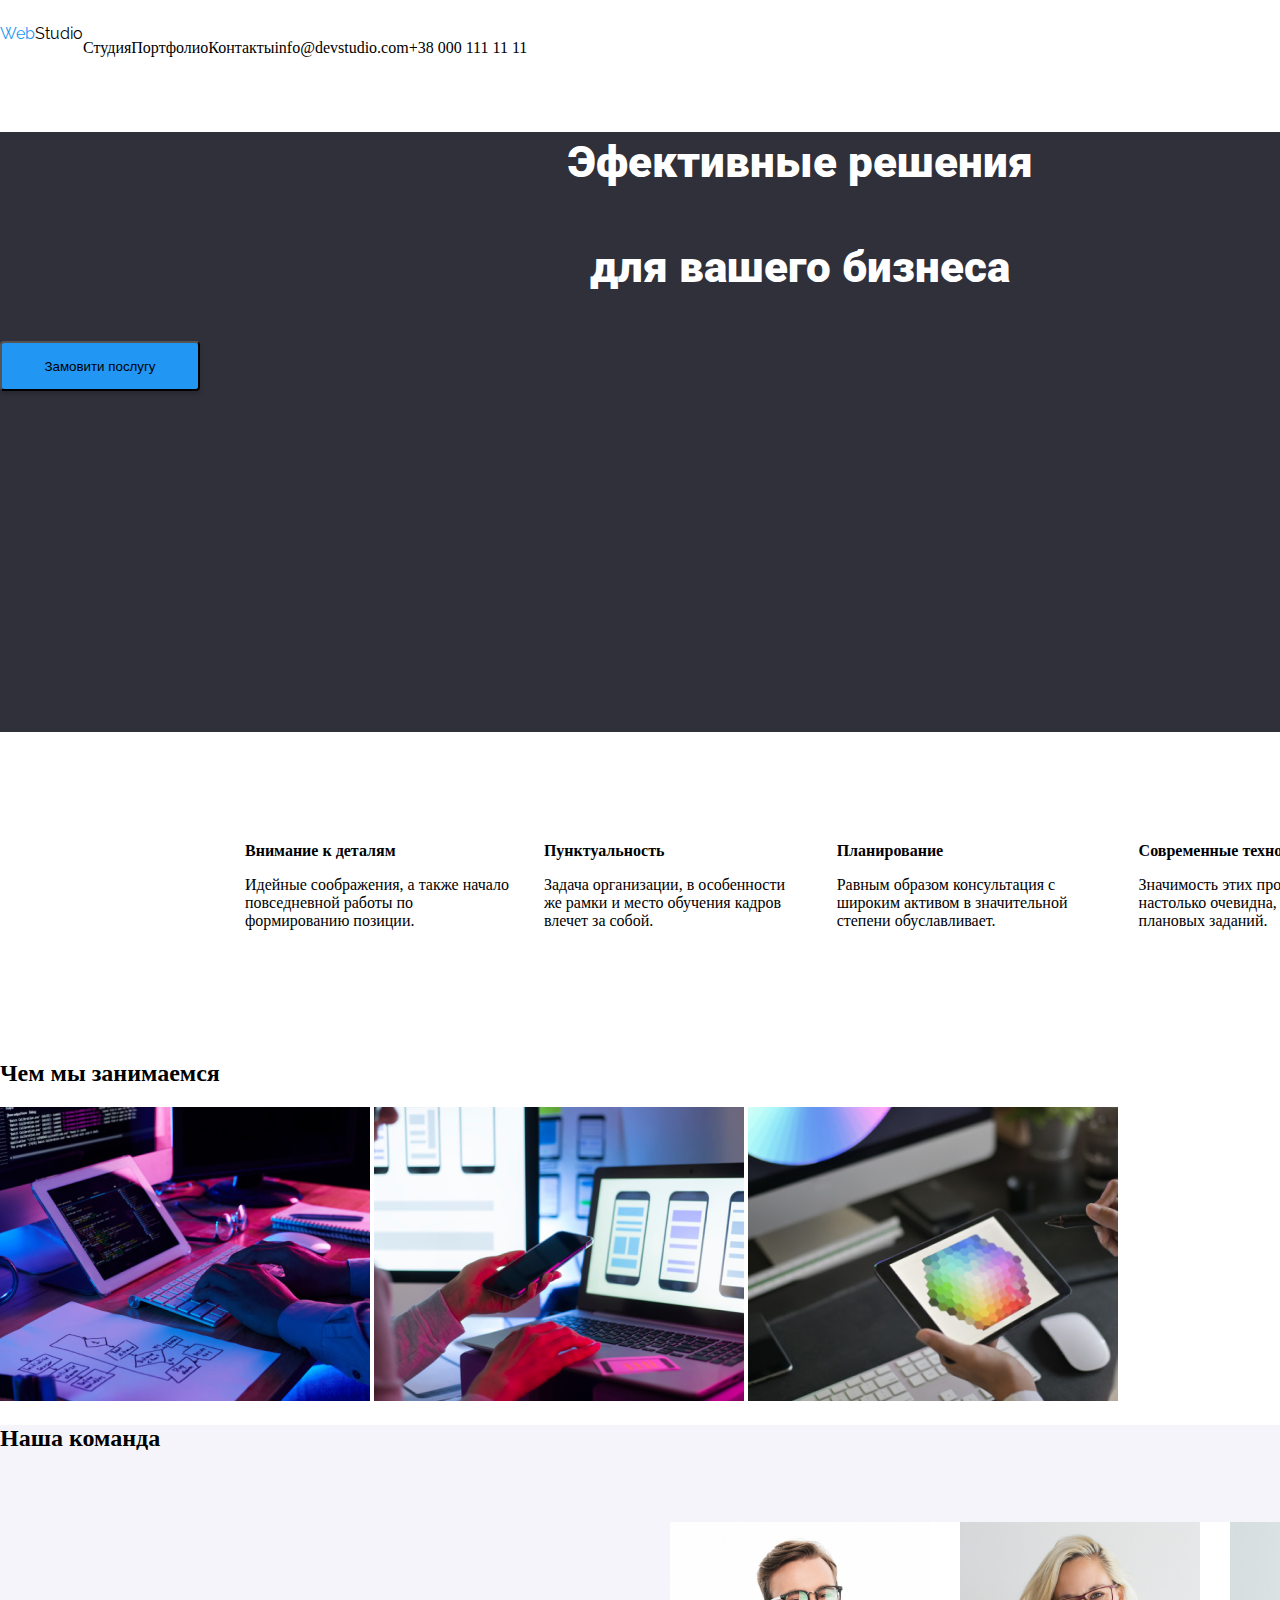
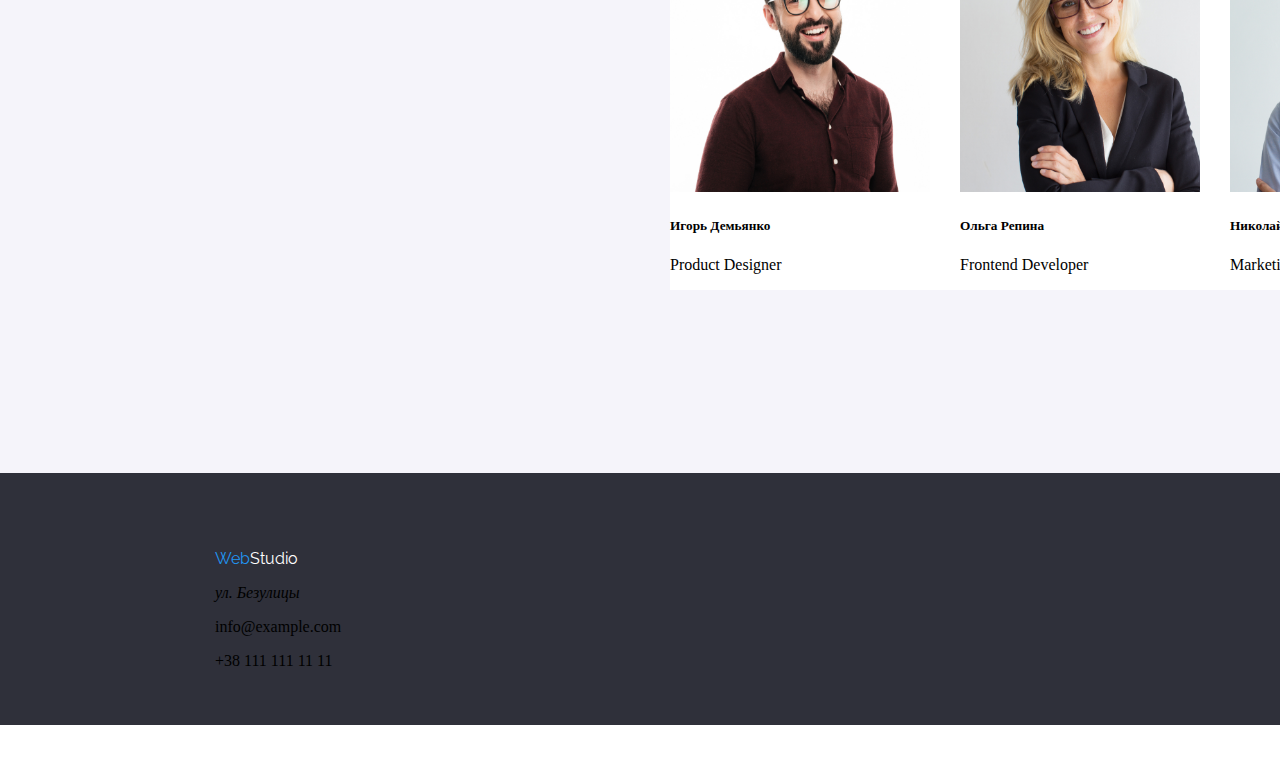
<file: index.html>
<!DOCTYPE html>
<html lang="en">
<head>
    <meta charset="UTF-8">
    <meta http-equiv="X-UA-Compatible" content="IE=edge">
    <meta name="viewport" content="width=device-width, initial-scale=1.0">
    <title>webstudio</title>
    <link rel="stylesheet" href="style.css">
    <link rel="modern-normalize" href="modern-normalize.css">
    <link rel="preconnect" href="https://fonts.googleapis.com">
<link rel="preconnect" href="https://fonts.gstatic.com" crossorigin>
<link href="https://fonts.googleapis.com/css2?family=Raleway:wght@300&family=Roboto:wght@500&display=swap" rel="stylesheet">
</head>
<body class="sait">
    <!-- ХЕДЕР -->
        <header class="header_all">
            <p class="logo" id="logo_head" ><span style="color: #2196F3;">Web</span>Studio</p>
         
         <div class="menu">
            <nav class="menu_nav">   
                <p class="text_menu" id="stud">Студия</p>
                <p class="text_menu" id="port">Портфолио</p>
                <p class="text_menu" id="kont">Контакты</p>    
                   
        </nav>
        
            <p class="text_menu" id="email">info@devstudio.com</p>
            <p class="text_menu" id="tel">+38 000 111 11 11</p>
        
        </div>
        </header>
    
    <!-- БАНЕР -->
    <main>
    <div class="baner">
        <h1 class="title1"><p id="t1">Эфективные решения</p>
            <p id="t11">для вашего бизнеса</p></h1>
            <button id="button_baner">Замовити послугу</button>
    </div>
    
    <!-- ПЕРЕВАГИ -->

    <div class="text_box_all">
        <border-box class="text_box">
        <p style="font-weight: bold;">Внимание к деталям</p>
        <p>Идейные соображения, а также начало повседневной работы по формированию позиции.</p>
        </border-box>
        <border-box class="text_box">
        <p style="font-weight: bold;">Пунктуальность</p>
        <p>Задача организации, в особенности же рамки и место обучения кадров влечет за собой.</p>
        </border-box>
        <border-box class="text_box">
        <p style="font-weight: bold;">Планирование</p>
        <p>Равным образом консультация с широким активом в значительной степени обуславливает.</p>
        </border-box>
        <border-box class="text_box">
        <p style="font-weight: bold;">Современные технологии</p>
        <p>Значимость этих проблем настолько очевидна, что реализация плановых заданий.</p>
        </border-box>
        
    </div>


    <!-- КАРТИНКИ -->

    <h2 id="wwd_h2">Чем мы занимаемся</h2>
    <div class="inwork_all">
    <img class="inwork" src="images/img.png" alt="картинка1">
    <img class="inwork" src="images/img2.png" alt="картинка2">
    <img class="inwork" src="images/img3.png" alt="картинка3">
    </div>
</main>
   
    
    <!-- КАРТОЧКИ -->
    <section class="team">
        <h2>
            Наша команда

        </h2>
    <div class="card_all">
        <div class="card" id="card1">
            <img class="card-img-top" src="images/igor1.jpg" alt="Card image cap">
            <div class="card-body">
              <h5 class="card-title">Игорь Демьянко</h5>
              <p class="card-text">Product Designer</p>
            </div>
        </div>
        <div class="card" id="card2">
            <img class="card-img-top" src="images/olga2.jpg" alt="Card image cap">
            <div class="card-body">
              <h5 class="card-title">Ольга Репина</h5>
              <p class="card-text">Frontend Developer</p>
            </div>
        </div>
            <div class="card" id="card3">
                <img class="card-img-top" src="images/nicolaj3.jpg" alt="Card image cap">
                <div class="card-body">
                  <h5 class="card-title">Николай Тарасов</h5>
                  <p class="card-text">Marketing</p>
                </div>
            </div>
             <div class="card" id="card4">
                    <img class="card-img-top" src="images/michal4.jpg" alt="Card image cap">
                    <div class="card-body">
                      <h5 class="card-title">Михаил Ермаков</h5>
                      <p class="card-text">UI Designer</p>
                    </div>  
              </div>
    </div>
     </section> 

     <!-- ФУТЕР -->
                <footer class="footer">
                    <div class="footer_txt">
                        <p id="logo_f" style="color: white;"><span style="color: #2196F3;">Web</span>Studio</p>
                        <address>ул. Безулицы</address>
                        <p>info@example.com</p>
                        <p>+38 111 111 11 11</p>
                    </div>
                </footer>
    </div>
    </body>
    </html>
</file>
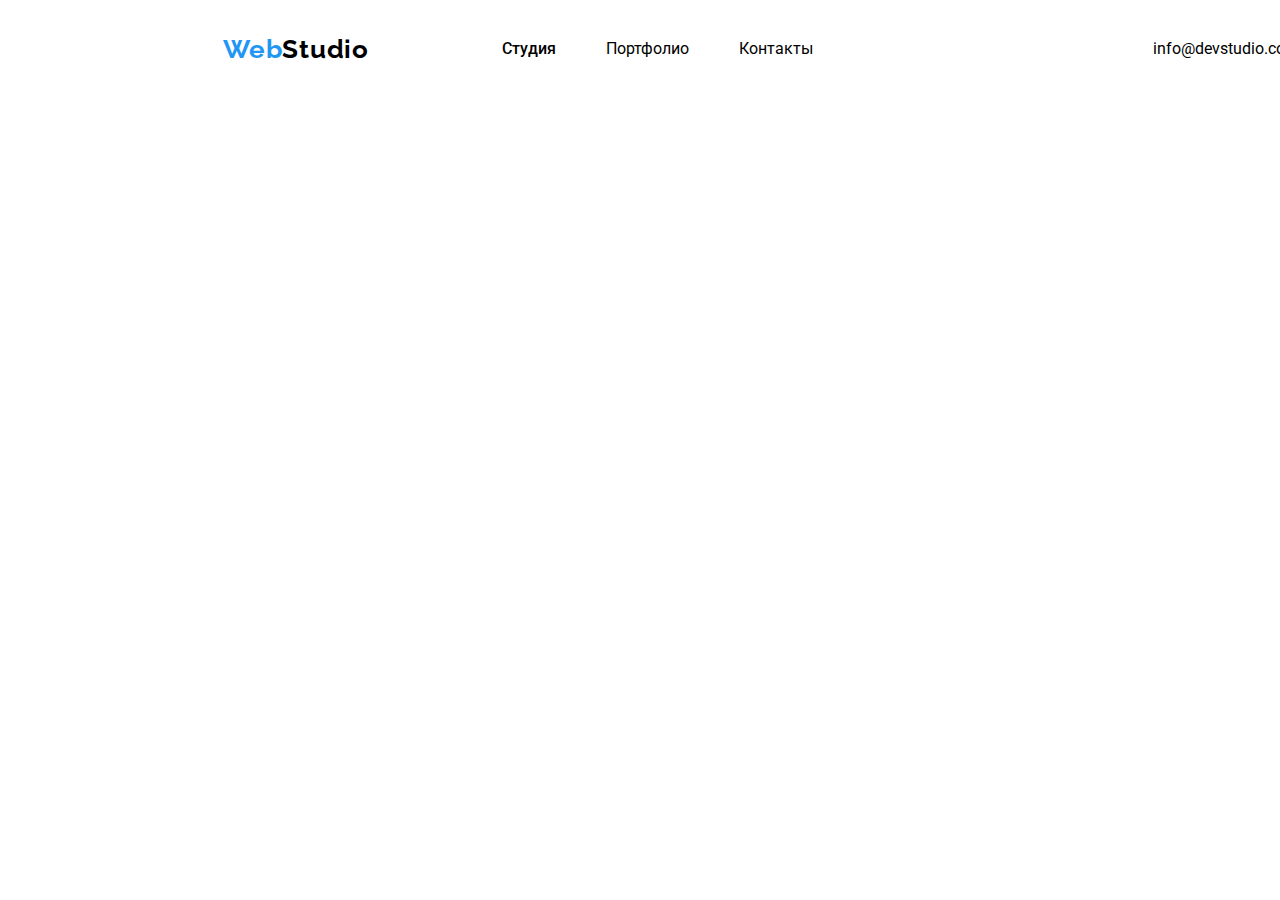
<file: portfolio.html>
<!DOCTYPE html>
<html lang="en">
<head>
    <meta charset="UTF-8">
    <meta http-equiv="X-UA-Compatible" content="IE=edge">
    <meta name="viewport" content="width=device-width, initial-scale=1.0">
    <title>webstudio</title>
    <link rel="golovna" href="index.html">
    <link rel="stylesheet" href="portfoliostyles.css">
    <link rel="modern-normalize" href="modern-normalize.css">
    <link rel="preconnect" href="https://fonts.googleapis.com">
    <link rel="preconnect" href="https://fonts.gstatic.com" crossorigin>
    <link href="https://fonts.googleapis.com/css2?family=Raleway:wght@100;200;300;400;500;700;900&family=Roboto:wght@500&display=swap" rel="stylesheet">
<body class="sait">
</head>
<body class="body">
    <header class="header_all">
        <p class="logo" id="logo_head" ><span style="color: #2196F3;">Web</span>Studio</p>
     
     <div class="menu">
        <nav class="menu_nav"> 
            <ul class="menu_ul">
            <li class="text_menu" id="stud"><a href="http://index.html"></a> </a> Студия</li>
            <li class="text_menu" id="port">Портфолио</li>
            <li class="text_menu" id="kont">Контакты</li>  
            </ul>  
                
    </nav>
    <ul class="adremtext">
        <li class="text_menu2" id="email">info@devstudio.com</li>
        <li class="text_menu2" id="tel">+38 000 111 11 11</li>
    </ul>
    </div>
    </header>
</body>
</html>
</file>
<file: style.css>
.sait {
    display: block;
    margin-left: auto;
    margin-right: auto;
    width: 1600px;
    height: 2350px;
}


/* ХЕДЕР */
.header_all {
    box-sizing: border-box;
    width: 1600px;
    height: 80px;
    color: #000;
    display: flex;
   border: 1px;
    
}
.menu_nav {
    
    display: flex;
    margin-top: auto;
    margin-bottom: auto;
    
}
.menu {
    display: flex;
    margin-top: auto;
    margin-bottom: auto;
    
}
.logo {
    
    color: #000;
    font-family: 'Raleway', sans-serif;
    font-style: normal;
    
}
/* БАНЕР */

.baner {
    
    box-sizing: border-box;
    border: 0px;
    width: 1600px;
    height: 600px;
    background-color: #2F303A;
    
}
.title1 {
    font-family: 'Roboto', sans-serif;
    font-style: normal;
    font-weight: 900;
    font-size: 44px;
    line-height: 60px;
    color: #FFFFFF;
    padding-top: auto;
    margin-bottom: auto;
    margin-left: auto;
    margin-right: auto;
    align-items: center;
    
align-items: center;
text-align: center;
}
#t11 {
    padding-top: 1px;
}

#button_baner {
    width: 200px;
height: 50px;
background: #2196F3;
box-shadow: 0px 4px 4px rgba(0, 0, 0, 0.15);
border-radius: 4px;
margin-right: auto;
margin-left: auto;
}
/* ПЕРЕВАГИ */
.text_box {
    margin-left: 30px;
    }
    .text_box_all {
        margin-left: 215px;
        margin-right: 215px;
        display: flex;
        flex-direction: row;
        margin-top: 94px;
    }

/* ЩО РОБИМО */
.inwork_all {
    margin-left: auto;
    margin-right: auto;
}
.inwork {
    width: 370px;
    height: 294px;
    
}
#wwd_h2 {
    margin-left: auto;
    margin-right: auto;
    padding-top: 94px;
}

/* КОМАНДА */
.team {
    box-sizing: border-box;
    border: 0px;
    height: 648px;
    background-color: #F5F4FA;
    box-sizing: border-box;
}
.card_all {
    
    display: flex;
    justify-content: space-evenly;
    width: 260px; height: 270px;
    margin-left: auto;
    margin-right: auto;
    margin-bottom: auto;
    padding-top: 50px;
}
.card {
    height: 368px; width: 270px;
    box-sizing: border-box;
    background: #FFFFFF;
}
.card-img-top {
    width: 260px; height: 270px
}

#card2 {
    padding-left: 30px;
}
#card3 {
    padding-left: 30px;
}
#card4 {
    padding-left: 30px;
}

/* ФУТЕР */
.footer {
    box-sizing: border-box;
    border: 0px;
height: 252px;
background-color: #2F303A;
}
#logo_f {
    font-family: 'Raleway', sans-serif;
    font-style: normal;
}
.footer_txt {
    margin-left: 215px;
    padding-top: 60px;
    
}
</file>
<file: portfoliostyles.css>
.body {
    display: block;
    margin-left: auto;
    margin-right: auto;
    width: 1600px;
    height: 2350px;
}
/* ХЕДЕР */
.header_all {
    box-sizing: border-box;
    border: 1px solid;
    border-color:#ECECEC;
    width: 1600px;
    height: 80px;
    color: #000;
    display: flex;
   border: 1px;
    
}
.menu_nav {
    
    display: flex;
    margin-top: auto;
    margin-bottom: auto;
    
}
.text_menu {
    font-family: 'Roboto', sans-serif;
}
.adremtext {
    display: flex;
    font-family: 'Roboto', sans-serif;
    margin-left: auto;
    list-style: none;
}
.menu {
    display: flex;
    margin-top: auto;
    margin-bottom: auto;
    
}
.logo {
    
    color: #000;
    font-family: 'Raleway', sans-serif;
    font-style: normal;
    margin-left: 215px;
font-weight: 700;
font-size: 26px;
line-height: 31px;
/* identical to box height */

letter-spacing: 0.03em;
}
.menu_ul {
    display: flex;
    list-style: none;
}
#stud {
   
    font-style: normal;
    font-weight: 500;
margin-left: 93px;
    text-decoration: #2196F3;
}
#port {
    padding-left: 50px;
text-decoration: #2196F3;
}
#kont {
    padding-left: 50px; 
}
#email {
margin-left: 300px;
}
#tel {
padding-left: 50px;
}
</file>
